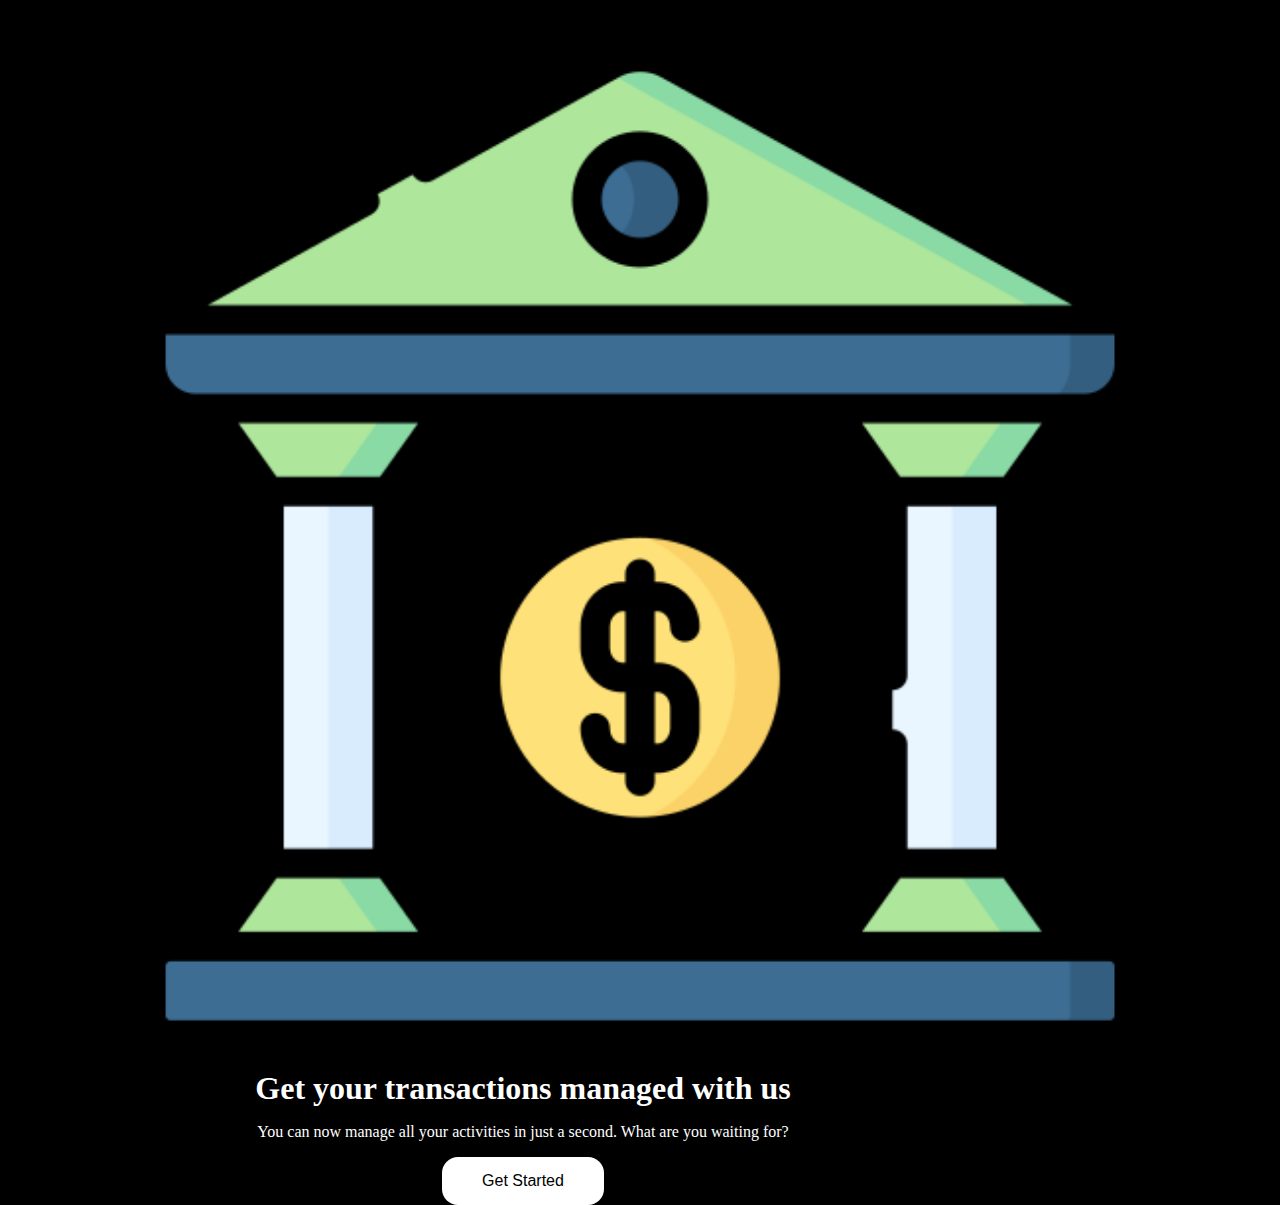
<file: index.html>
<!DOCTYPE html>
<html lang="en">
  <head>
    <meta charset="UTF-8" />
    <meta name="viewport" content="width=device-width, initial-scale=1.0" />
    <meta name="description" content="This is a banking system" />
    <title>DBanking</title>
    <link rel="shortcut icon" href="./images/bank.png" type="image/x-icon" />
    <link rel="stylesheet" href="./css/styles.css" />
  </head>
  <body>
    <section class="up">
      <img src="./images/bank.png" alt="" />
      <div>
      <h1>Get your transactions managed with us</h1>
      <p>
        You can now manage all your activities in just a second. What are you
        waiting for?
      </p>
      <a href="signup.html"><button>Get Started</button></a>
    </div>
    </section>
  </body>
</html>
</file>
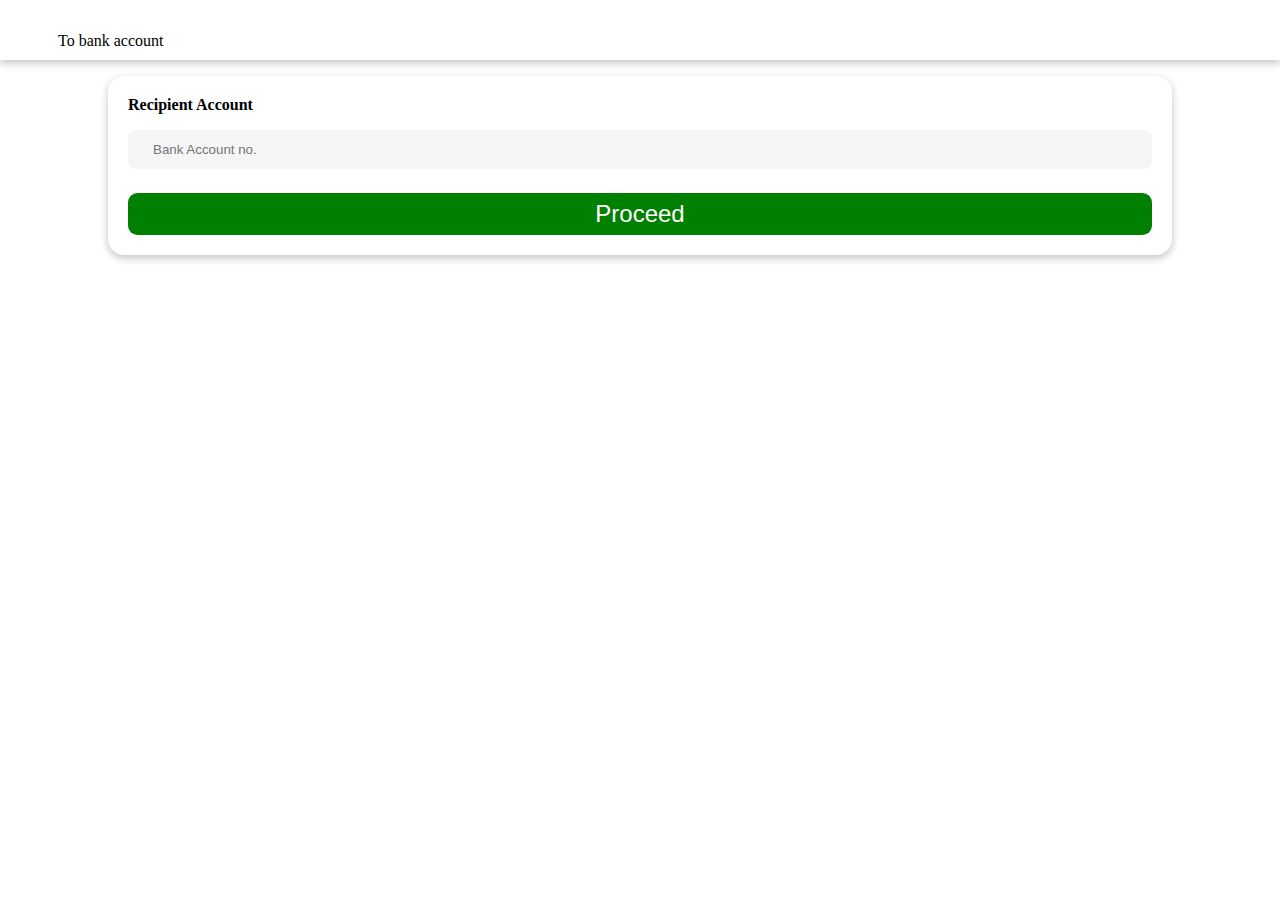
<file: bank.html>
<!DOCTYPE html>
<html lang="en">
  <head>
    <meta charset="UTF-8" />
    <meta name="viewport" content="width=device-width, initial-scale=1.0" />
    <meta
      name="description"
      content="This is a transfer page for a banking system"
    />
    <title>to bank account</title>
    <link
      rel="stylesheet"
      href="https://cdnjs.cloudflare.com/ajax/libs/font-awesome/6.6.0/css/all.min.css"
      integrity="sha512-Kc323vGBEqzTmouAECnVceyQqyqdsSiqLQISBL29aUW4U/M7pSPA/gEUZQqv1cwx4OnYxTxve5UMg5GT6L4JJg=="
      crossorigin="anonymous"
      referrerpolicy="no-referrer"
    />
    <link rel="stylesheet" href="./css/notification.css" />
  </head>
  <body>
    <header>
      <nav class="noti">
        <a href="dashboard.html"><i class="fa-solid fa-arrow-left"></i></a>
        <p>To bank account</p>
      </nav>
    </header>
    <section class="form-con">
      <form action="#">
        <section class="input-con">
          <label for="number"><b>Recipient Account</b></label>
          <input
            type="tel"
            name="number"
            id="number"
            placeholder="Bank Account no."
            required
          />
        </section>
        <button class="btn">Proceed</button>
      </form>
    </section>
  </body>
</html>
</file>
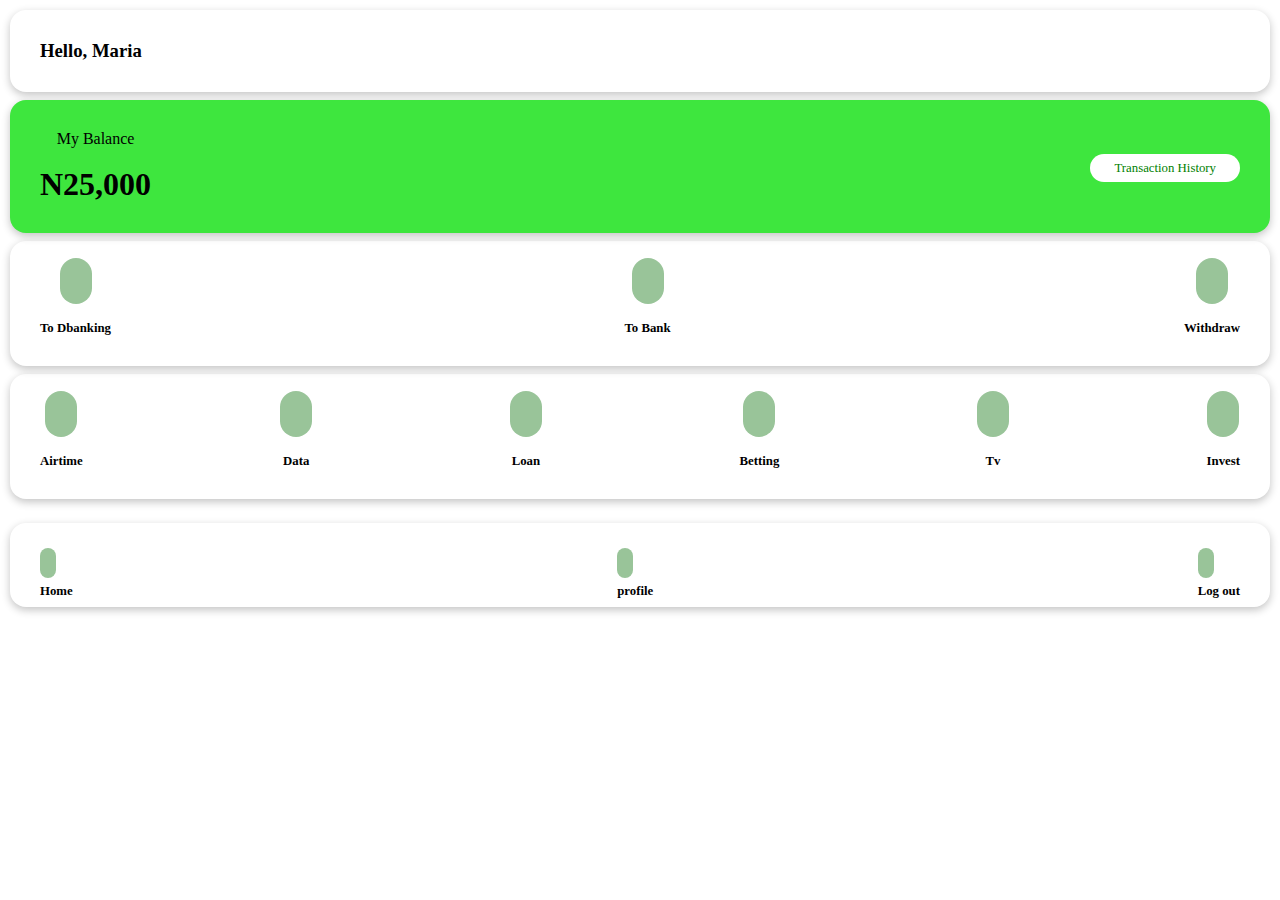
<file: dashboard.html>
<!DOCTYPE html>
<html lang="en">
  <head>
    <meta charset="UTF-8" />
    <meta name="viewport" content="width=device-width, initial-scale=1.0" />
    <meta
      name="description"
      content="This is a dashboard page for a banking system"
    />
    <title>Dbanking dashbord page</title>
    <link
      rel="stylesheet"
      href="https://cdnjs.cloudflare.com/ajax/libs/font-awesome/6.6.0/css/all.min.css"
      integrity="sha512-Kc323vGBEqzTmouAECnVceyQqyqdsSiqLQISBL29aUW4U/M7pSPA/gEUZQqv1cwx4OnYxTxve5UMg5GT6L4JJg=="
      crossorigin="anonymous"
      referrerpolicy="no-referrer"
    />
    <link rel="stylesheet" href="./css/dashboard.css" />
  </head>
  <body>
    <section class="container">
      <header>
        <section class="nav">
          <h3>Hello, Maria</h3>
          <a href="notification.html"><span class="fa-regular fa-bell"></span></a>
        </section>
      </header>
      <!-- balance -->
      <section class="balance">
        <section class="bal">
          <p>My Balance</p>
          <br />
          <h1>N25,000</h1>
        </section>
        <section class="bal">
          <p><a href="trans.html">Transaction History</a></p>
        </section>
      </section>
      <!-- Icons -->
      <section class="icon-con">
        <section class="icons">
          <a href="dbanking.html"><span class="fa-solid fa-file-import"></span></a>
          <br />
          <p><b>To Dbanking</b></p>
        </section>
        <section class="icons">
          <a href="bank.html"><span class="fa-solid fa-building-columns"></span></a>
          <p><b>To Bank</b></p>
        </section>
        <section class="icons">
          <a href="withdraw.html"><span class="fa-solid fa-money-bill-transfer"></span></a>
          <p><b>Withdraw</b></p>
        </section>
      </section>
      <!-- icons2 -->
      <section class="icon-con1">
        <section class="icons">
          <a href="airtime.html"><span class="fa-solid fa-sim-card"></span></a>
          <br />
          <p><b>Airtime</b></p>
        </section>
        <section class="icons">
          <a href="airtime.html"><span class="fa-solid fa-sim-card"></span></a>
          <p><b>Data</b></p>
        </section>
        <section class="icons">
          <a href="#"><span class="fa-solid fa-hand-peace"></span></a>
          <p><b>Loan</b></p>
        </section>
        <section class="icons">
          <a href="#"><span class="fa-solid fa-baseball"></span></a>
          <p><b>Betting</b></p>
        </section>
        <section class="icons">
          <a href="#"><span class="fa-solid fa-tv"></span></a>
          <p><b>Tv</b></p>
        </section>
        <section class="icons">
          <a href="#"><span class="fa-solid fa-hand-holding-dollar"></span></a>
          <p><b>Invest</b></p>
        </section>
      </section>
      <!-- footer -->
      <section class="footer">
        <section class="footer-icons">
          <a href="dashboard.html"><span class="fa-solid fa-house"></span></a>
          <br />
          <p><b>Home</b></p>
        </section>
        <section class="footer-icons">
          <a href="prifile.html"><span class="fa-solid fa-user"></span></a>
          <p><b>profile</b></p>
        </section>
        <section class="footer-icons">
          <a href="login.html"><span class="fa-solid fa-arrow-right-from-bracket"></span></a>
          <p><b>Log out</b></p>
        </section>
      </section>
    </section>
  </body>
</html>
</file>
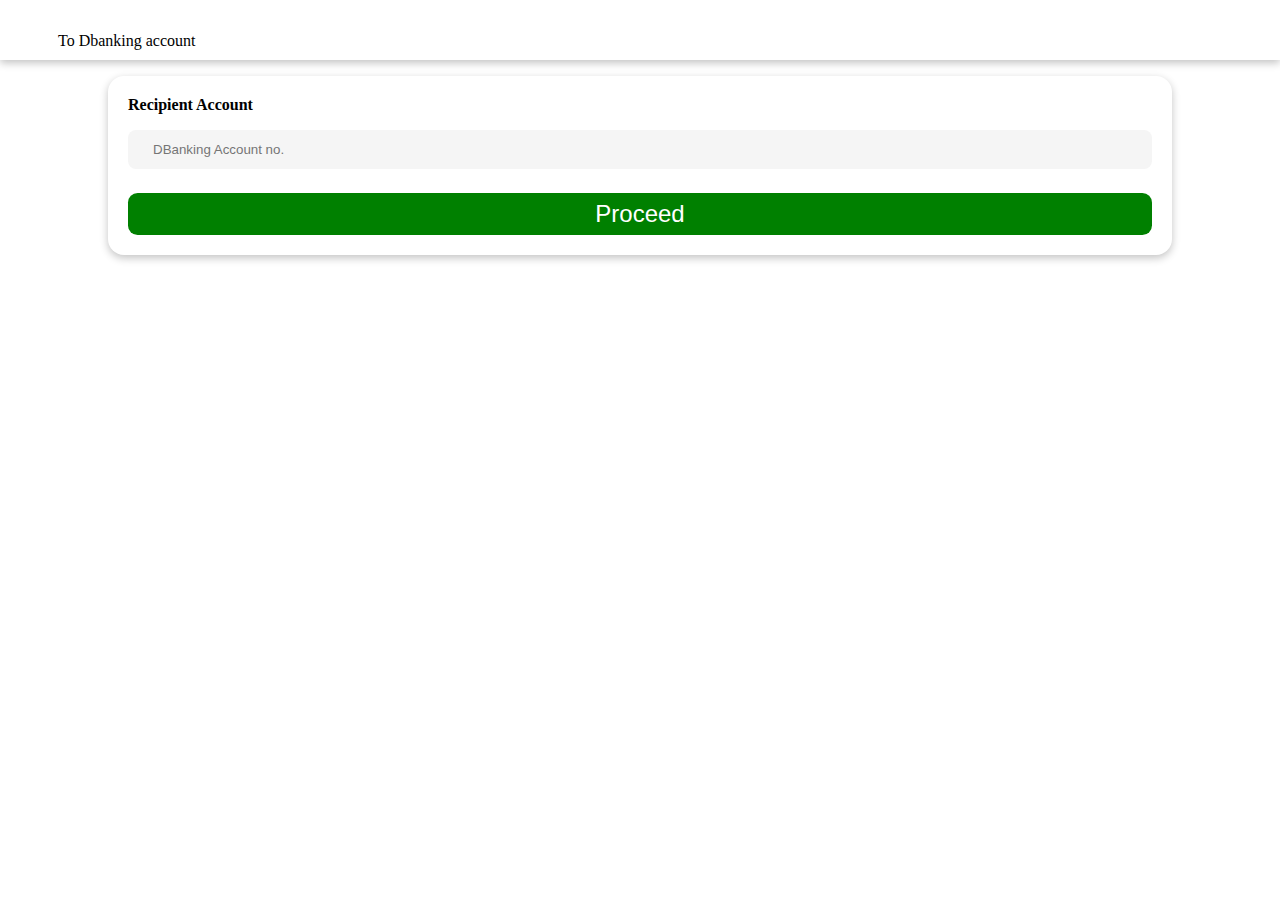
<file: dbanking.html>
<!DOCTYPE html>
<html lang="en">
  <head>
    <meta charset="UTF-8" />
    <meta name="viewport" content="width=device-width, initial-scale=1.0" />
    <meta
      name="description"
      content="This is a transfer page for a banking system"
    />
    <title>to Dbanking account</title>
    <link
      rel="stylesheet"
      href="https://cdnjs.cloudflare.com/ajax/libs/font-awesome/6.6.0/css/all.min.css"
      integrity="sha512-Kc323vGBEqzTmouAECnVceyQqyqdsSiqLQISBL29aUW4U/M7pSPA/gEUZQqv1cwx4OnYxTxve5UMg5GT6L4JJg=="
      crossorigin="anonymous"
      referrerpolicy="no-referrer"
    />
    <link rel="stylesheet" href="./css/notification.css" />
  </head>
  <body>
    <header>
      <nav class="noti">
        <a href="dashboard.html"><i class="fa-solid fa-arrow-left"></i></a>
        <p>To Dbanking account</p>
      </nav>
    </header>
    <section class="form-con">
      <form action="#">
        <section class="input-con">
          <label for="number"><b>Recipient Account</b></label>
          <input
            type="tel"
            name="number"
            id="number"
            placeholder="DBanking Account no."
            required
          />
        </section>
        <button class="btn">Proceed</button>
      </form>
    </section>
  </body>
</html>
</file>
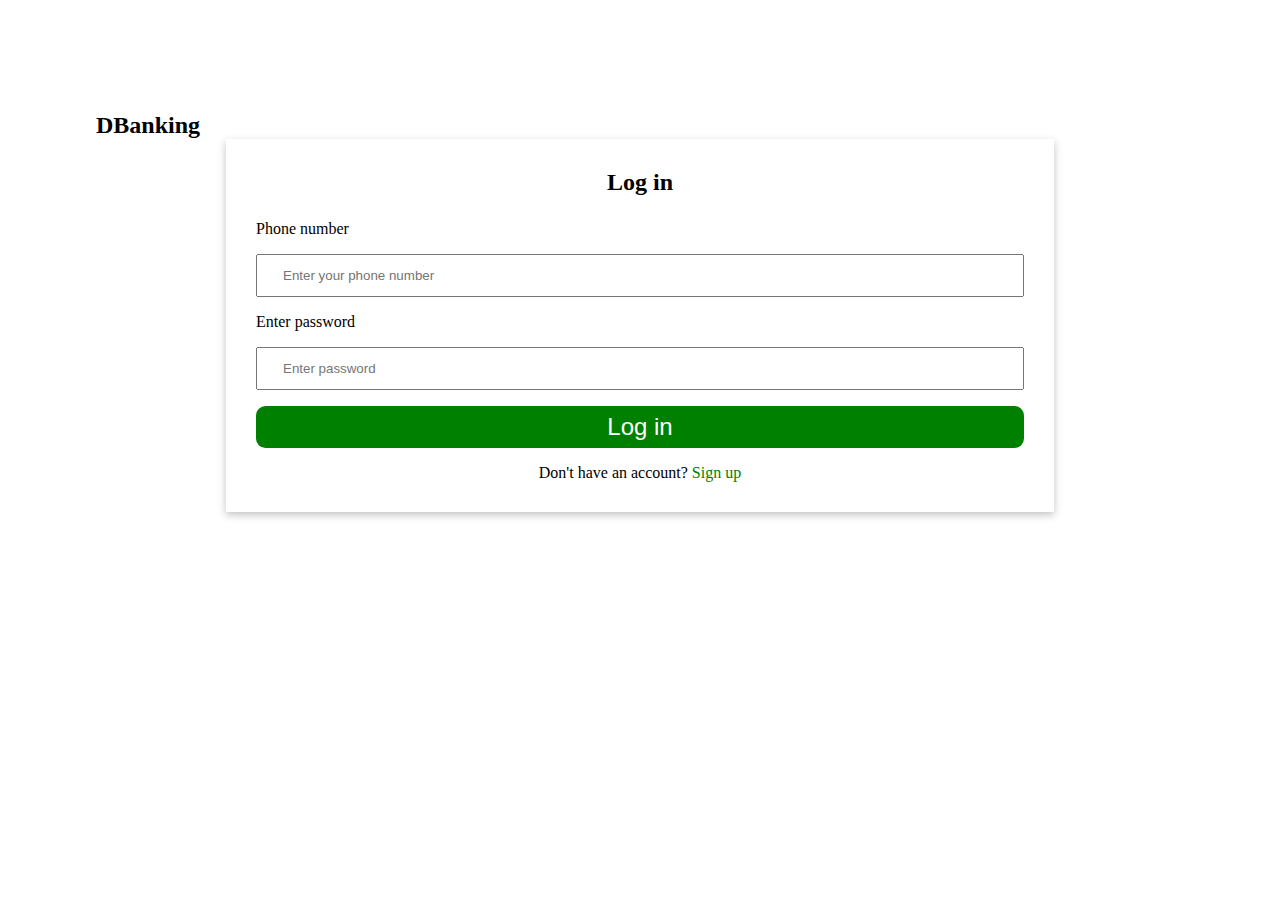
<file: login.html>
<!DOCTYPE html>
<html lang="en">
  <head>
    <meta charset="UTF-8" />
    <meta name="viewport" content="width=device-width, initial-scale=1.0" />
    <meta name="description" content="This is a log in page for a banking system" />
    <title>Dbanking log in page</title>
    <link rel="stylesheet" href="./css/login.css" />
  </head>
  <body>
    <h1>DBanking</h1>
    <section class="form-con">
      <form action="dashboard.html">
        <h2>Log in</h2>
        <section class="input-con">
          <label for="number">Phone number</label>
          <input
            type="tel"
            name="number"
            id="number"
            placeholder="Enter your phone number" required
          />
        <section class="input-con">
          <label for="password">Enter password</label>
          <input
            type="password"
            name="password"
            id="password"
            placeholder="Enter password" required
          />
        </section>
        <button class="btn">Log in</button>
        <section class="acct">
            <p>Don't have an account? <a href="signup.html">Sign up</a></p>
        </section>
      </form>
    </section>
  </body>
</html>
</file>
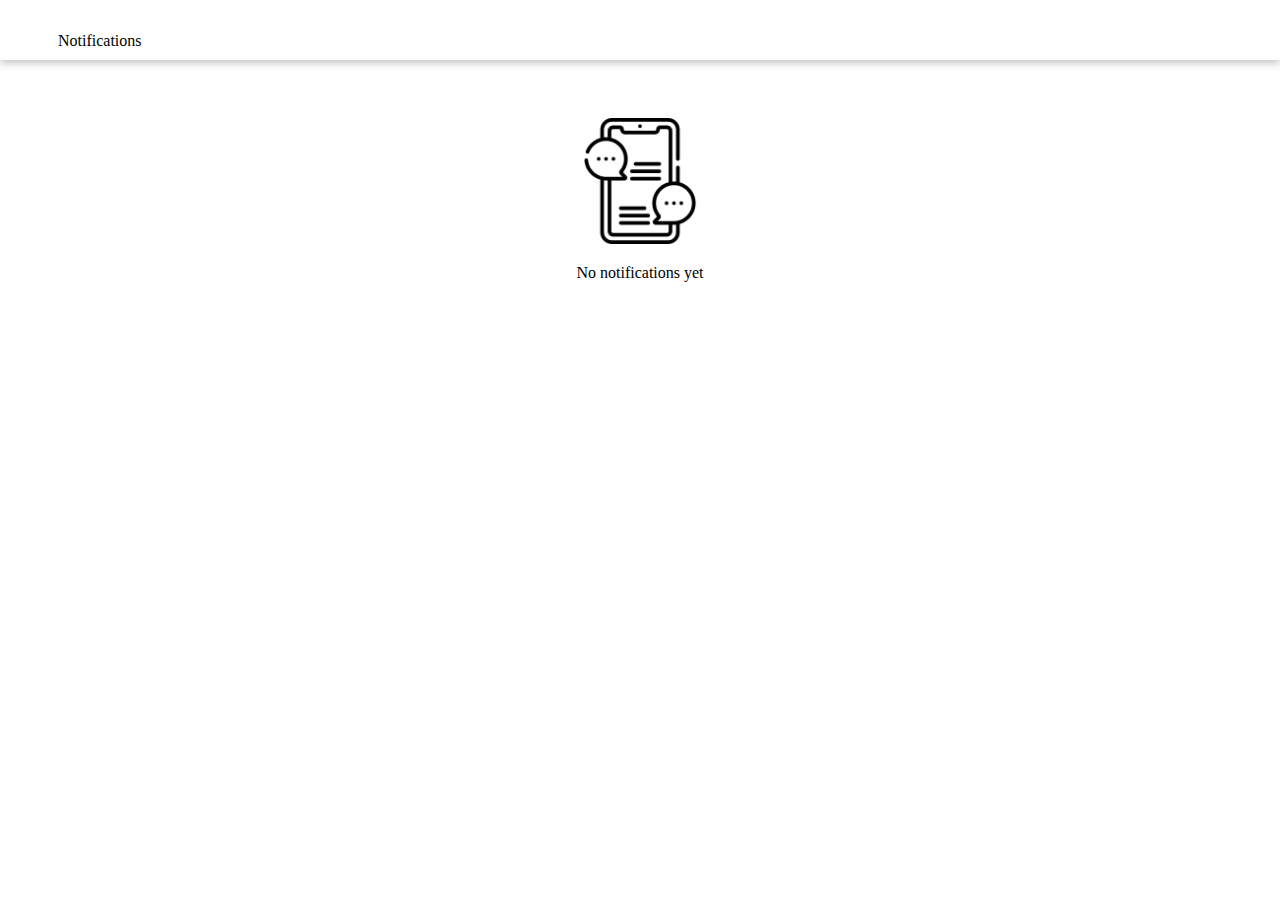
<file: notification.html>
<!DOCTYPE html>
<html lang="en">
  <head>
    <meta charset="UTF-8" />
    <meta name="viewport" content="width=device-width, initial-scale=1.0" />
    <meta
      name="description"
      content="This is a notification page for a banking system"
    />
    <title>Dbanking notification page</title>
    <link
      rel="stylesheet"
      href="https://cdnjs.cloudflare.com/ajax/libs/font-awesome/6.6.0/css/all.min.css"
      integrity="sha512-Kc323vGBEqzTmouAECnVceyQqyqdsSiqLQISBL29aUW4U/M7pSPA/gEUZQqv1cwx4OnYxTxve5UMg5GT6L4JJg=="
      crossorigin="anonymous"
      referrerpolicy="no-referrer"
    />
    <link rel="stylesheet" href="./css/notification.css" />
  </head>
  <body>
    <header>
      <nav class="noti">
        <a href="dashboard.html"><i class="fa-solid fa-arrow-left"></i></a>
        <p>Notifications</p>
      </nav>
    </header>
    <section class="body-img">
      <section>
       <img src="./images/chat.png" alt="">
       <p>No notifications yet</p>
      </section>
    </section>
  </body>
</html>
</file>
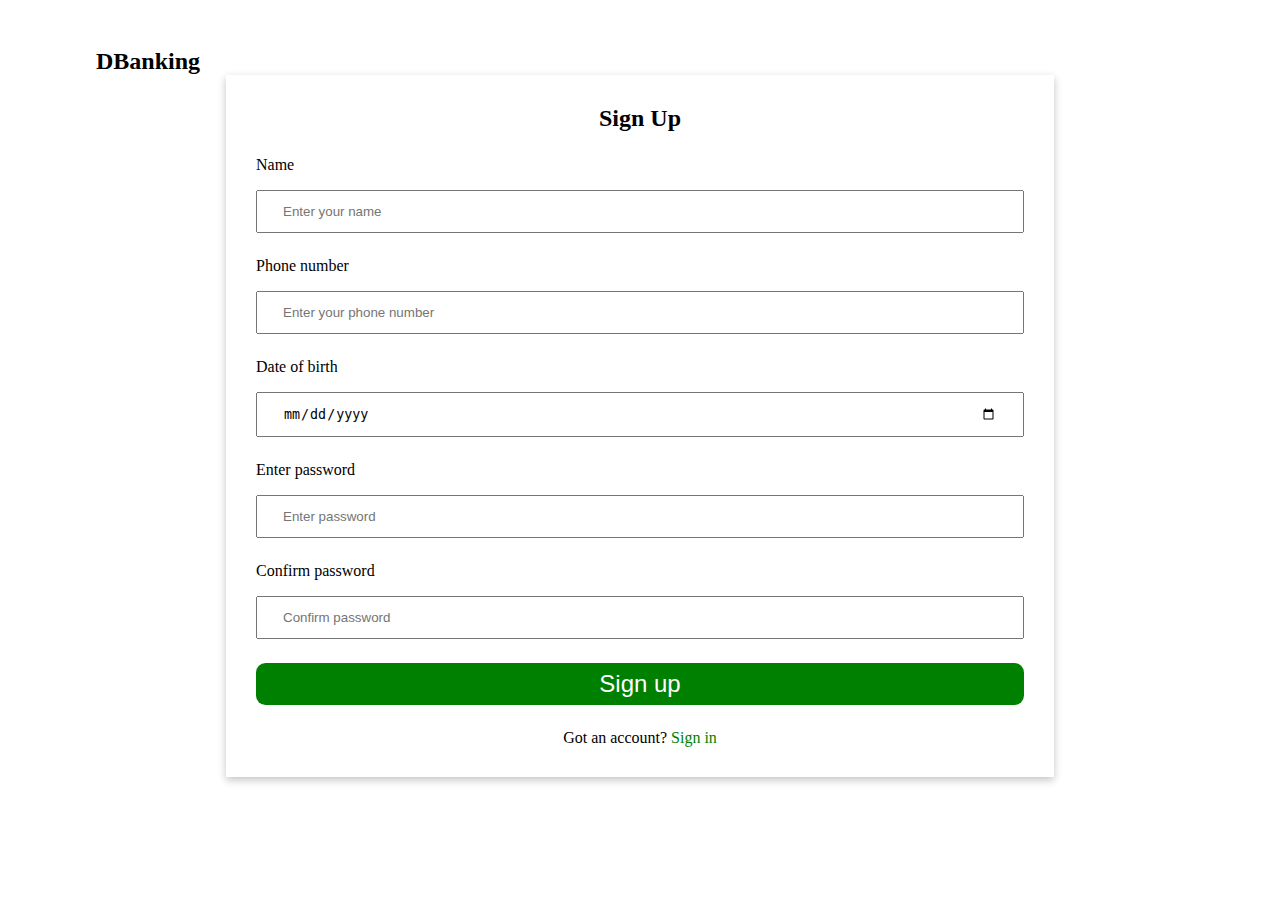
<file: signup.html>
<!DOCTYPE html>
<html lang="en">
  <head>
    <meta charset="UTF-8" />
    <meta name="viewport" content="width=device-width, initial-scale=1.0" />
    <meta name="description" content="This is a sign up page for a banking system" />
    <title>Dbanking sign up page</title>
    <link rel="stylesheet" href="./css/signup.css" />
  </head>
  <body>
    <h1>DBanking</h1>
    <section class="form-con">
      <form action="dashboard.html">
        <h2>Sign Up</h2>
        <section class="input-con">
          <label for="name">Name</label>
          <input
            type="text"
            name="name"
            id="name"
            placeholder="Enter your name"
            required
          />
        </section>
        <section class="input-con">
          <label for="number">Phone number</label>
          <input
            type="tel"
            name="number"
            id="number"
            placeholder="Enter your phone number"
            required
          />
        </section>
        <section class="input-con">
          <label for="dob">Date of birth</label>
          <input type="date" name="dob" id="dob" required />
        </section>
        <section class="input-con">
          <label for="password">Enter password</label>
          <input
            type="password"
            name="password"
            id="password"
            placeholder="Enter password"
            required
          />
        </section>
        <section class="input-con">
          <label for="password">Confirm password</label>
          <input
            type="cpwd"
            name="cpwd"
            id="cpwd"
            placeholder="Confirm password"
            required
          />
        </section>
        <button class="btn">Sign up</button>
        <section class="acct">
            <p>Got an account? <a href="login.html">Sign in</a></p>
        </section>
      </form>
    </section>
  </body>
</html>
</file>
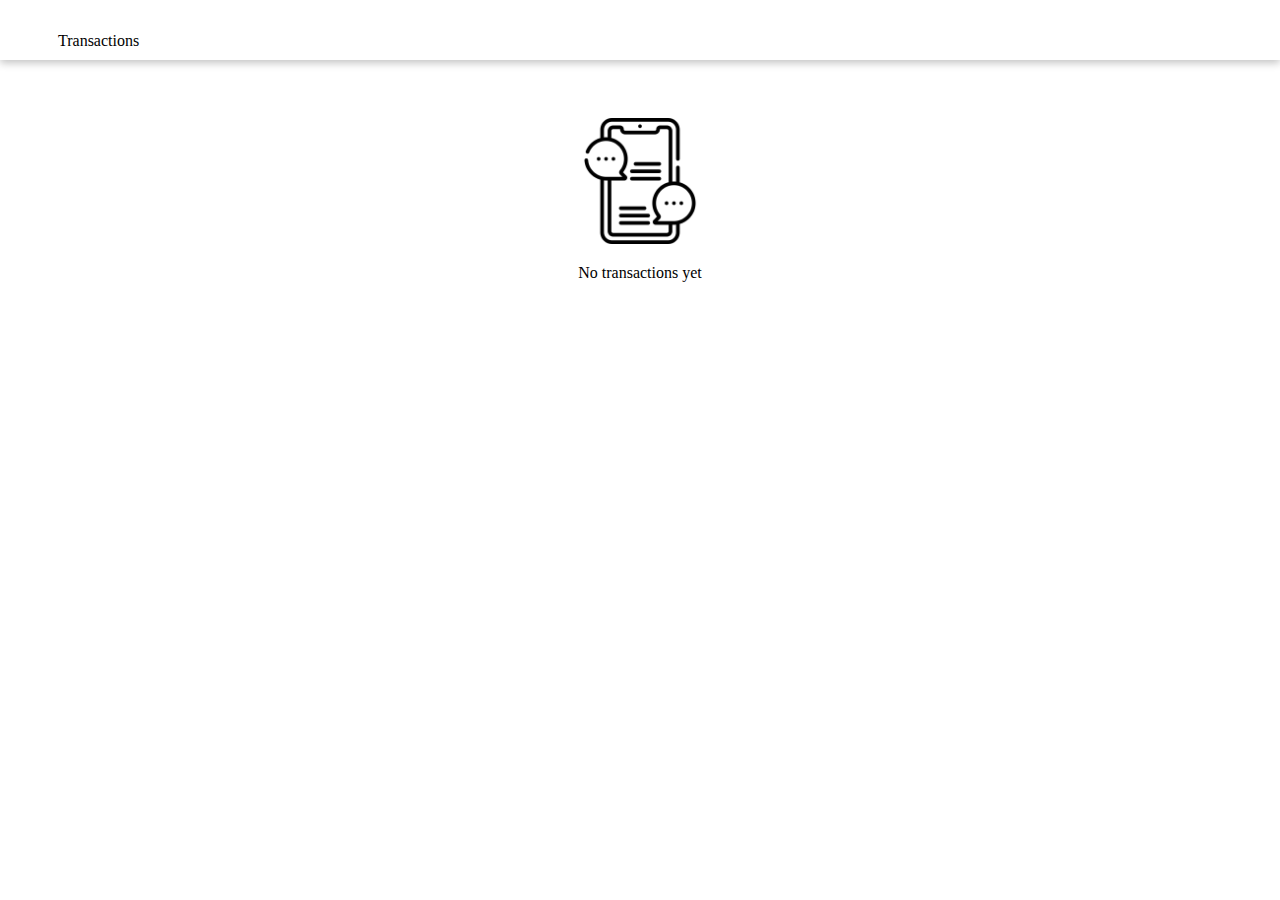
<file: trans.html>
<!DOCTYPE html>
<html lang="en">
  <head>
    <meta charset="UTF-8" />
    <meta name="viewport" content="width=device-width, initial-scale=1.0" />
    <meta
      name="description"
      content="This is a transaction history page for a banking system"
    />
    <title>Dbanking transaction history page</title>
    <link
      rel="stylesheet"
      href="https://cdnjs.cloudflare.com/ajax/libs/font-awesome/6.6.0/css/all.min.css"
      integrity="sha512-Kc323vGBEqzTmouAECnVceyQqyqdsSiqLQISBL29aUW4U/M7pSPA/gEUZQqv1cwx4OnYxTxve5UMg5GT6L4JJg=="
      crossorigin="anonymous"
      referrerpolicy="no-referrer"
    />
    <link rel="stylesheet" href="./css/notification.css" />
  </head>
  <body>
    <header>
      <nav class="noti">
        <a href="dashboard.html"><i class="fa-solid fa-arrow-left"></i></a>
        <p>Transactions</p>
      </nav>
    </header>
    <section class="body-img">
      <section>
       <img src="./images/chat.png" alt="">
       <p>No transactions yet</p>
      </section>
    </section>
  </body>
</html>
</file>
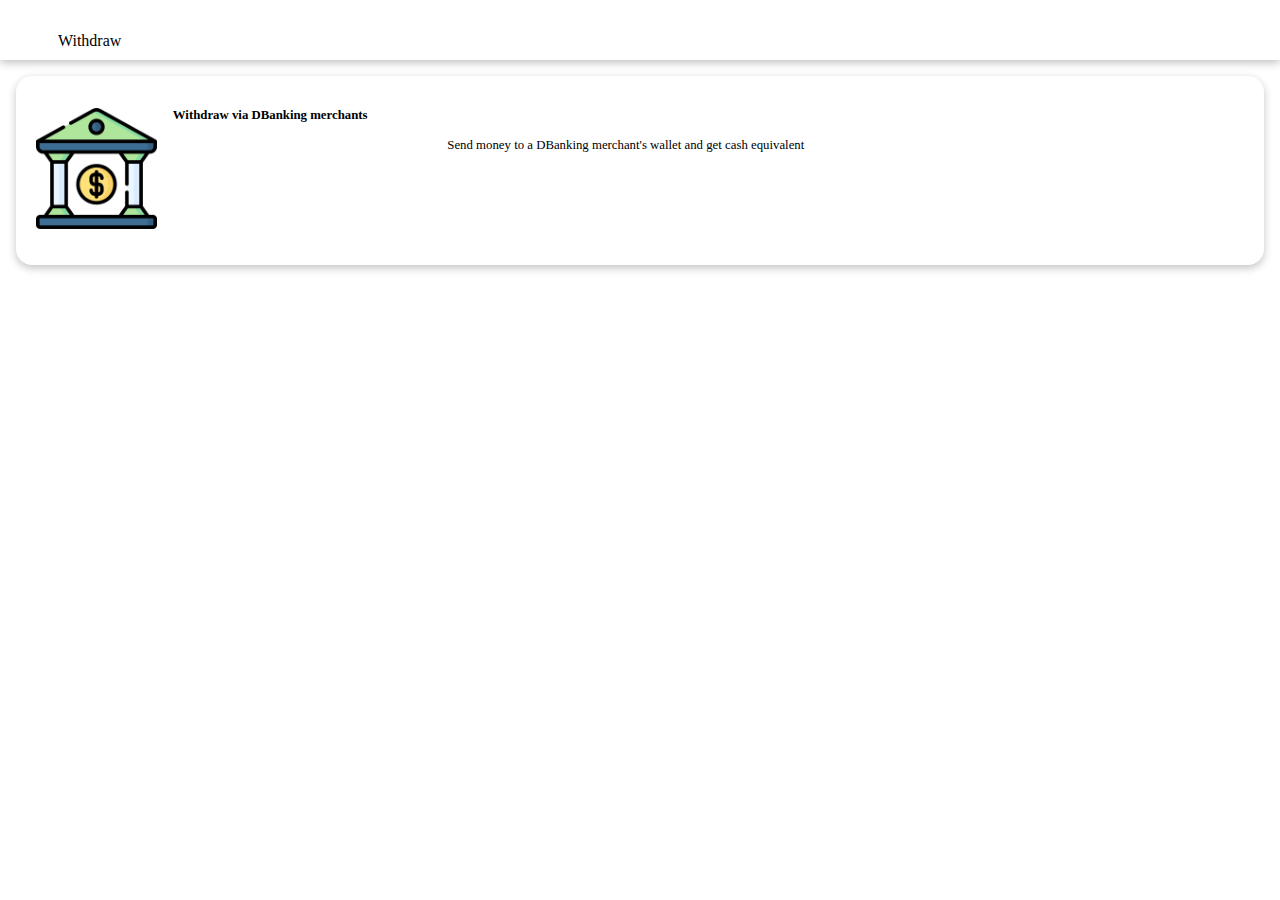
<file: withdraw.html>
<!DOCTYPE html>
<html lang="en">
  <head>
    <meta charset="UTF-8" />
    <meta name="viewport" content="width=device-width, initial-scale=1.0" />
    <meta
      name="description"
      content="This is a withdraw page for a banking system"
    />
    <title>Dbanking withdraw page</title>
    <link
      rel="stylesheet"
      href="https://cdnjs.cloudflare.com/ajax/libs/font-awesome/6.6.0/css/all.min.css"
      integrity="sha512-Kc323vGBEqzTmouAECnVceyQqyqdsSiqLQISBL29aUW4U/M7pSPA/gEUZQqv1cwx4OnYxTxve5UMg5GT6L4JJg=="
      crossorigin="anonymous"
      referrerpolicy="no-referrer"
    />
    <link rel="stylesheet" href="./css/notification.css" />
  </head>
  <body>
    <header>
      <nav class="noti">
        <a href="dashboard.html"><i class="fa-solid fa-arrow-left"></i></a>
        <p>Withdraw</p>
      </nav>
    </header>
    <section class="withd">
        <nav>
            <img src="./images/bank.png" alt="image">
            <section>
                <h4>Withdraw via DBanking merchants</h4>
                <br>
                <p>Send money to a DBanking merchant's wallet and get cash equivalent</p>
            </section>
            <a href="#"><span class="fa-solid fa-arrow-right"></span></a>
        </nav>
    </section>
  </body>
</html>
</file>
<file: css/styles.css>
* {
  background: black;
  margin: 0;
  padding: 0;
  color: white;
  text-align: center;
  margin-top: 1rem;
}
.up {
  height: 80vh;
  padding: 10px;
}
.up div {
  width: 70%;
  margin-left: 4.5rem;
}
img {
  width: 80%;
  height: auto;
  margin-top: 0;
}
button {
  border: none;
  background-color: white;
  padding: 15px 40px;
  border-radius: 1rem;
  color: black;
  font-size: 1rem;
  cursor: pointer;
}
</file>
<file: css/notification.css>
*{
    margin: 0;
    padding: 0;
}
body{
    background-color: white;
    color: black;
    padding: 0px;
    font-family: Georgia, 'Times New Roman', Times, serif;
}
.noti, .withd{
    display: flex;
    align-items: center;
    box-shadow: rgba(0, 0, 0, 0.24) 0px 3px 8px;
    padding: 10px;
    padding-top: 2rem;
}
a{
    text-decoration: none;
    color: green;
    border: 0 ;
    background-color: white;
    border-radius: 1rem;
    font-size: .8rem;
    padding: 7px;
    padding-inline: 1.5rem;
}
.body-img{
    padding: 10px;
    text-align: center;
    margin-top: 3rem;
    
}
img{
    width: 10%;
    height: auto;
    margin-bottom: 1rem;
}

/* Withdraw */
.withd{
    align-items: center;
    box-shadow: rgba(0, 0, 0, 0.24) 0px 3px 8px;
    /* padding: 10px;
    padding-top: 2rem; */
    border-radius: 1rem;
    margin: 1rem;
    justify-content: center;
    align-items: center;

}
.withd nav{
    display: flex;
    flex: 1;
    gap: 1rem;
    padding: 10px;
    padding-top: 0;
    font-size: .8rem;
}
.withd nav section{
    width: 75%;
}

/* to dbanking */

.form-con{
    flex: 1;
    display: flex;
    align-items: center;
    justify-content: center;
}
form{
    box-shadow: rgba(0, 0, 0, 0.24) 0px 3px 8px;
    width: 80%;
    display: flex;
    flex-direction: column;
    gap: 1.5rem;
    padding: 20px;
    margin-top: 1rem;
    border-radius: 1rem;
}
.input-con{
    display: flex;
    flex-direction: column;
    gap: 1rem;

}
.input-con input{
    padding: 12px 25px;
    border-radius: .5rem;
    border: 0;
    background-color: whitesmoke
}
h2, p{
    text-align: center;
}
a{
    text-decoration: none;
    color: green;
}
h1{
    padding-top: 7rem;
    padding-left: 18rem;
    font-size: 1.5rem;
}
.btn{
    color: white;
    border: none;
    padding: 7px 18px;
    border-radius: .6rem;
    font-size: 1.5rem;
    cursor: pointer;
    background-color: green;
}
.btn a{
    color: white;
}
</file>
<file: css/dashboard.css>
*{
    margin: 0;
    padding: 0;
}
body{
    background-color: white;
    color: black;
    padding: 10px;
    font-family: Georgia, 'Times New Roman', Times, serif;
}
/* .container{
    box-shadow: rgba(0, 0, 0, 0.24) 0px 3px 8px;
    border-radius: 1rem;
} */
.nav, .balance, .icon-con, .icon-con1, .footer{
    display: flex;
    flex: 1;
    align-items: center;
    justify-content: space-between;
    padding: 30px;
    box-shadow: rgba(0, 0, 0, 0.24) 0px 3px 8px;
    border-radius: 1rem;
    margin-bottom: .5rem;
}
.nav a{
    padding: 0;
}
.bal, .icons{
    text-align: center;
}
a{
    text-decoration: none;
    color: green;
    border: 0 ;
    background-color: white;
    border-radius: 1rem;
    font-size: .8rem;
    padding: 7px;
    padding-inline: 1.5rem;
}
.balance{
    background-color: rgb(62, 230, 62);
}
.icons a, .footer-icons a{
    border-radius: 1rem;
    background-color: rgb(153, 196, 153);
    border: 0;
    padding: 1rem;
}
.icons p, .footer-icons p{
    font-size: .8rem;
    margin-top: 2rem;
}
.icon-con1{
    flex-wrap: wrap;
    gap: 5rem;
}
.footer-icons a{
    border-radius: 1rem;
    background-color: rgb(153, 196, 153);
    border: 0;
    padding: .5rem;
}

.footer{
    display: flex;
    flex: 1;
    align-items: center;
    justify-content: space-between;
    padding: 30px;
    box-shadow: rgba(0, 0, 0, 0.24) 0px 3px 8px;
    border-radius: 1rem;
    padding-bottom: .5rem;
    margin-top: 1.5rem;
}
.footer-icons p{
    font-size: .8rem;
    margin-top: .8rem;
    text-align: center;
}
.noti{
    display: flex;
    align-items: center;
    box-shadow: rgba(0, 0, 0, 0.24) 0px 3px 8px;
    padding: 0;
}
</file>
<file: css/login.css>
*{
    padding: 0;
    margin: 0;
}
.form-con{
    flex: 1;
    display: flex;
    align-items: center;
    justify-content: center;
}
form{
    box-shadow: rgba(0, 0, 0, 0.24) 0px 3px 8px;
    width: 60%;
    display: flex;
    flex-direction: column;
    gap: 1.5rem;
    padding: 30px;
}
.input-con{
    display: flex;
    flex-direction: column;
    gap: 1rem;

}
.input-con input{
    padding: 12px 25px;
}
h2, p{
    text-align: center;
}
a{
    text-decoration: none;
    color: green;
}
h1{
    padding-top: 7rem;
    padding-left: 6rem;
    font-size: 1.5rem;
}
.btn{
    color: white;
    border: none;
    padding: 7px 18px;
    border-radius: .6rem;
    font-size: 1.5rem;
    cursor: pointer;
    background-color: green;
}
.btn a{
    color: white;
}
</file>
<file: css/signup.css>
*{
    padding: 0;
    margin: 0;
}
.form-con{
    flex: 1;
    display: flex;
    align-items: center;
    justify-content: center;
}
form{
    box-shadow: rgba(0, 0, 0, 0.24) 0px 3px 8px;
    width: 60%;
    display: flex;
    flex-direction: column;
    gap: 1.5rem;
    padding: 30px;
}
.input-con{
    display: flex;
    flex-direction: column;
    gap: 1rem;

}
.input-con input{
    padding: 12px 25px;
}
h2, p{
    text-align: center;
}
a{
    text-decoration: none;
    color: green;
}
h1{
    padding-top: 3rem;
    padding-left: 6rem;
    font-size: 1.5rem;
}
.btn{
    color: white;
    border: none;
    padding: 7px 18px;
    border-radius: .6rem;
    font-size: 1.5rem;
    cursor: pointer;
    background-color: green;
}
</file>
